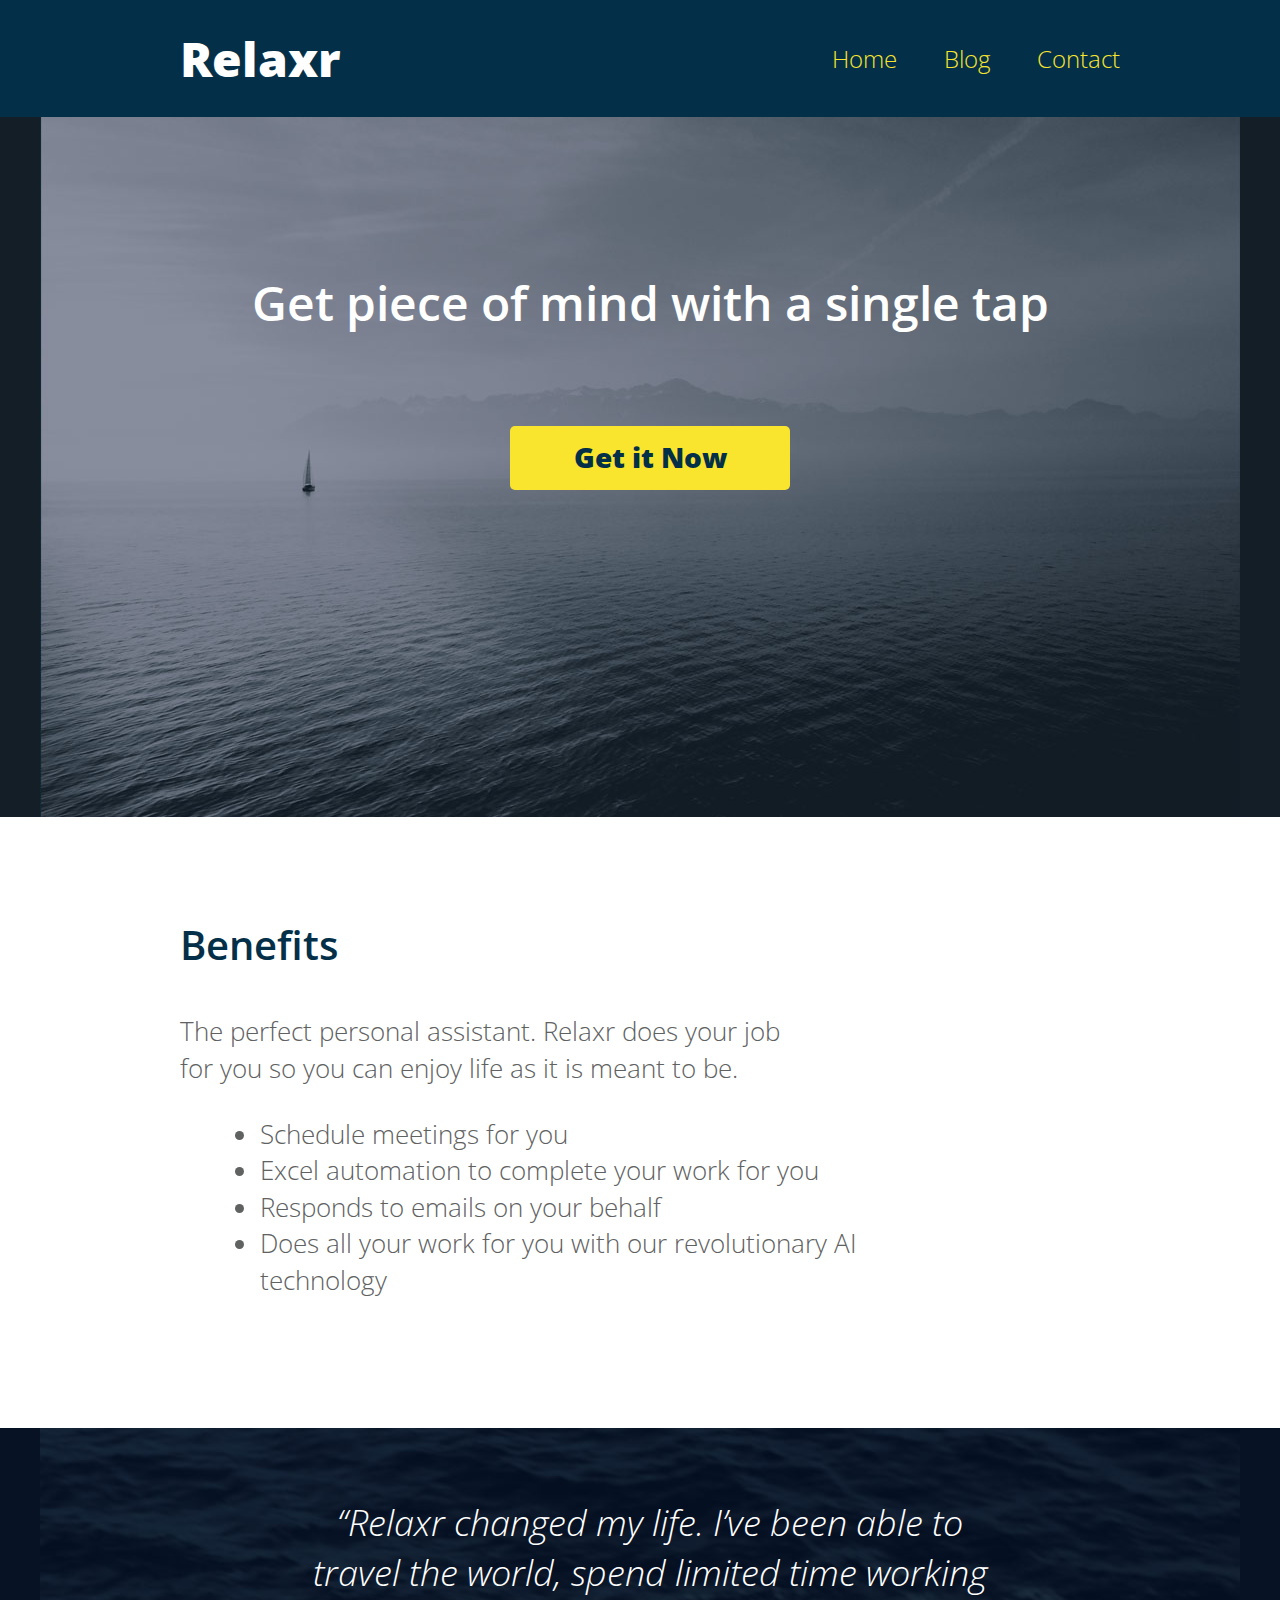
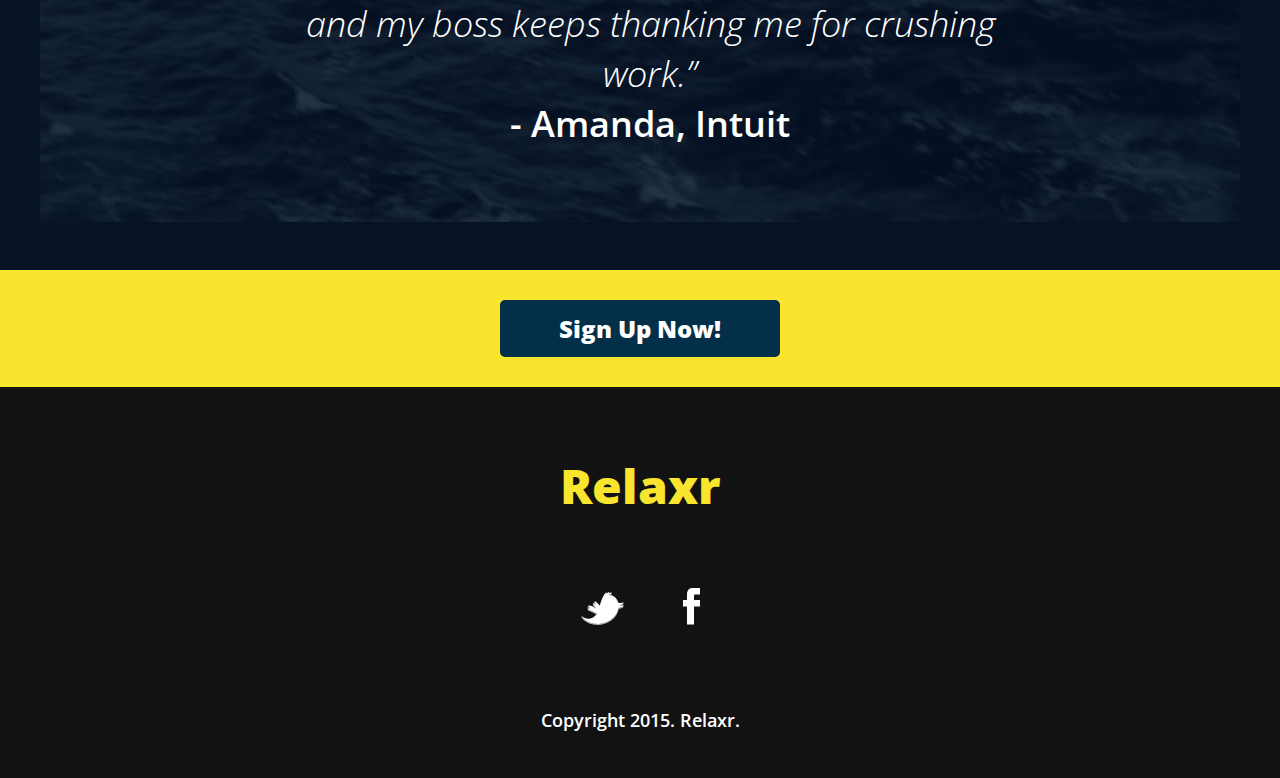
<file: starter_code/index.html>
<!DOCTYPE html>
<html lang="en">
	<head>
    	<meta charset="utf-8">
    	<meta name="description" content="The perfect personal assistant. Relaxr does your job for you so you can enjoy life as it is meant to be.">

		<title>Relaxr Landing Page</title>
		<link href='http://fonts.googleapis.com/css?family=Open+Sans:300italic,300,600,800' rel='stylesheet' type='text/css'>

		<!-- external CSS link -->
		<link rel="stylesheet" href="css/reset.css">
		<link rel="stylesheet" href="css/style.css">

	</head>
	<body>
		<header>
			<div class="container">
				<h1 class="logo">Relaxr</h1>
				<nav>
					<ul>
						<li><a href="index.html">Home</a></li>
						<li><a href="blog.html">Blog</a></li>
						<li><a href="contact.html">Contact</a></li>
					</ul>
				</nav>
			</div>
		</header>
		<section id="hero">
			<div class="container">
				<h2>Get piece of mind with a single tap</h2>
				<a class="button yellow" href="register.html" target="_blank">Get it Now</a>
			</div>
		</section>
		<section id="benefits">
			<div class="container">
				<h3>Benefits</h3>
				<p>The perfect personal assistant. Relaxr does your job for you so you can enjoy life as it is meant to be.</p>
				<ul>
					<li>Schedule meetings for you</li>
					<li>Excel automation to complete your work for you</li>
					<li>Responds to emails on your behalf</li>
					<li>Does all your work for you with our revolutionary AI technology</li>
				</ul>
			</div>
		</section>
		<section id="testimonial">
			<div class="container">
				<blockquote>&ldquo;Relaxr changed my life. I&rsquo;ve been able to travel the world, spend limited time working and my boss keeps thanking me for crushing work.&rdquo;
				<span>- Amanda, Intuit</span></blockquote>
			</div>
		</section>
		<aside id="bottom-cta">
			<a class="button blue" href="register.html" target="_blank">Sign Up Now!</a>
		</aside>
		<footer>
			<h4 class="logo">Relaxr</h4>

			<ul>
				<li><a href="#"><img src="images/twitter.png" alt="Twitter logo"></a></li>
				<li><a href="#"><img src="images/facebook.png" alt="Facebook logo"></a></li>
			</ul>

			<p class="copyright">Copyright 2015. Relaxr.</p>
		</footer>
	</body>
</html>
</file>
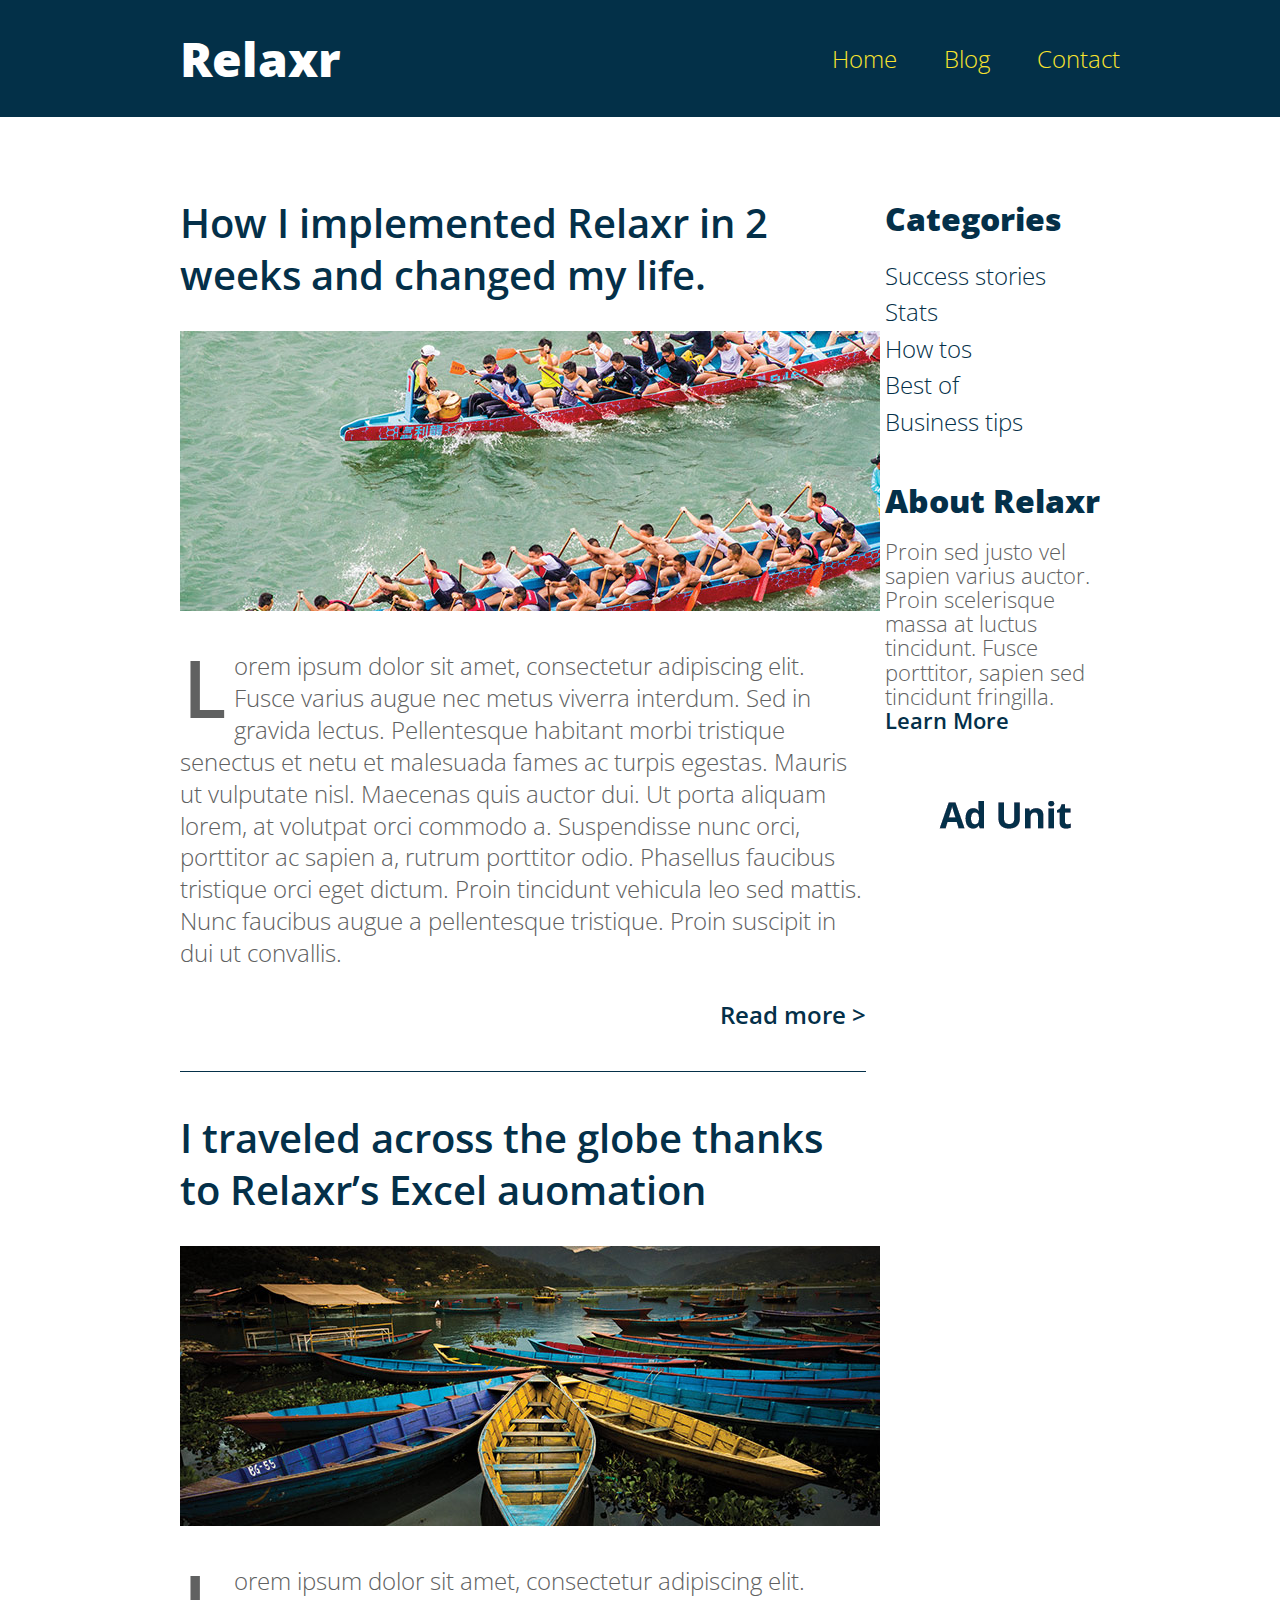
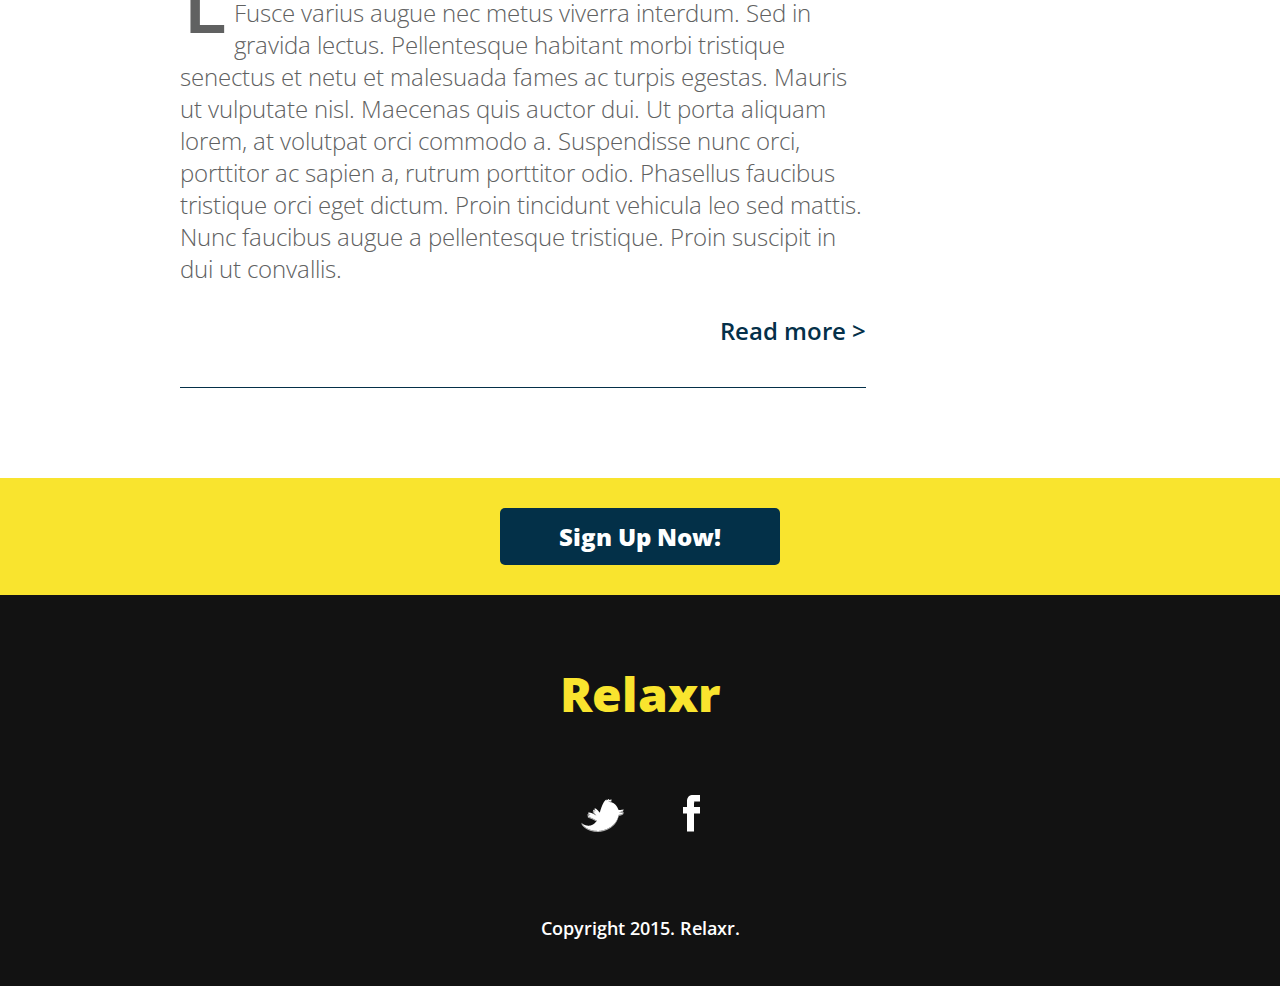
<file: starter_code/blog.html>
<!DOCTYPE html>
<html lang="en">
	<head>
    	<meta charset="utf-8">
    	<meta name="description" content="The perfect personal assistant. Relaxr does your job for you so you can enjoy life as it is meant to be.">

		<title>Relaxr Blog</title>
		<link href='http://fonts.googleapis.com/css?family=Open+Sans:300italic,300,600,800' rel='stylesheet' type='text/css'>

		<!-- external CSS link -->
		<link rel="stylesheet" href="css/reset.css">
		<link rel="stylesheet" href="css/style.css">

	</head>
	<body>
		<header>
			<div class="container">
				<h1 class="logo">Relaxr</h1>
				<nav>
					<ul>
						<li><a href="index.html">Home</a></li>
						<li><a href="blog.html">Blog</a></li>
						<li><a href="contact.html">Contact</a></li>
					</ul>
				</nav>
			</div>
		</header>
		<section id="main">
			<div class="container">
				<section id="posts">
					<article class="post">
						<h2><a href="#">How I implemented Relaxr in 2 weeks and changed my life.</a></h2>
						<img src="images/blog_photo1.jpg" alt="Crew Meet">
						<p>Lorem ipsum dolor sit amet, consectetur adipiscing elit. Fusce varius augue nec metus viverra interdum. Sed in gravida lectus. Pellentesque habitant morbi tristique senectus et netu et malesuada fames ac turpis egestas. Mauris ut vulputate nisl.  Maecenas quis auctor dui. Ut porta aliquam lorem, at volutpat orci commodo a. Suspendisse nunc orci, porttitor ac sapien a, rutrum porttitor odio. Phasellus faucibus tristique orci eget dictum. Proin tincidunt vehicula leo sed mattis. Nunc faucibus augue a pellentesque tristique. Proin suscipit in dui ut convallis.</p>

						<p class="readmore"><a href="#">Read more &gt;</a></p>
					</article>
					<article class="post">
						<h2><a href="#">I traveled across the globe thanks to Relaxr’s Excel auomation</a></h2>
						<img src="images/blog_photo2.jpg" alt="Canoes">
						<p>Lorem ipsum dolor sit amet, consectetur adipiscing elit. Fusce varius augue nec metus viverra interdum. Sed in gravida lectus. Pellentesque habitant morbi tristique senectus et netu et malesuada fames ac turpis egestas. Mauris ut vulputate nisl.  Maecenas quis auctor dui. Ut porta aliquam lorem, at volutpat orci commodo a. Suspendisse nunc orci, porttitor ac sapien a, rutrum porttitor odio. Phasellus faucibus tristique orci eget dictum. Proin tincidunt vehicula leo sed mattis. Nunc faucibus augue a pellentesque tristique. Proin suscipit in dui ut convallis.</p>

						<p class="readmore"><a href="#">Read more &gt;</a></p>
					</article>
				</section><!--
			--><aside id="sidebar">
					<h3>Categories</h3>
					<ul>
						<li><a href="#">Success stories</a></li>
						<li><a href="#">Stats</a></li>
						<li><a href="#">How tos</a></li>
						<li><a href="#">Best of</a></li>
						<li><a href="#">Business tips</a></li>
					</ul>
					<h3>About Relaxr</h3>
					<p>Proin sed justo vel sapien varius auctor. Proin scelerisque massa at luctus tincidunt. Fusce porttitor, sapien sed tincidunt fringilla.<br>
					<a href="">Learn More</a></p>
					<img src="images/ad-unit.png" alt="Ad Unit">
				</aside>
			</div>
		</section>

		<aside id="bottom-cta">
			<a class="button blue" href="register.html" target="_blank">Sign Up Now!</a>
		</aside>
		<footer>
			<h4 class="logo">Relaxr</h4>

			<ul>
				<li><a href="#"><img src="images/twitter.png" alt="Twitter logo"></a></li>
				<li><a href="#"><img src="images/facebook.png" alt="Facebook logo"></a></li>
			</ul>

			<p class="copyright">Copyright 2015. Relaxr.</p>
		</footer>
	</body>
</html>
</file>
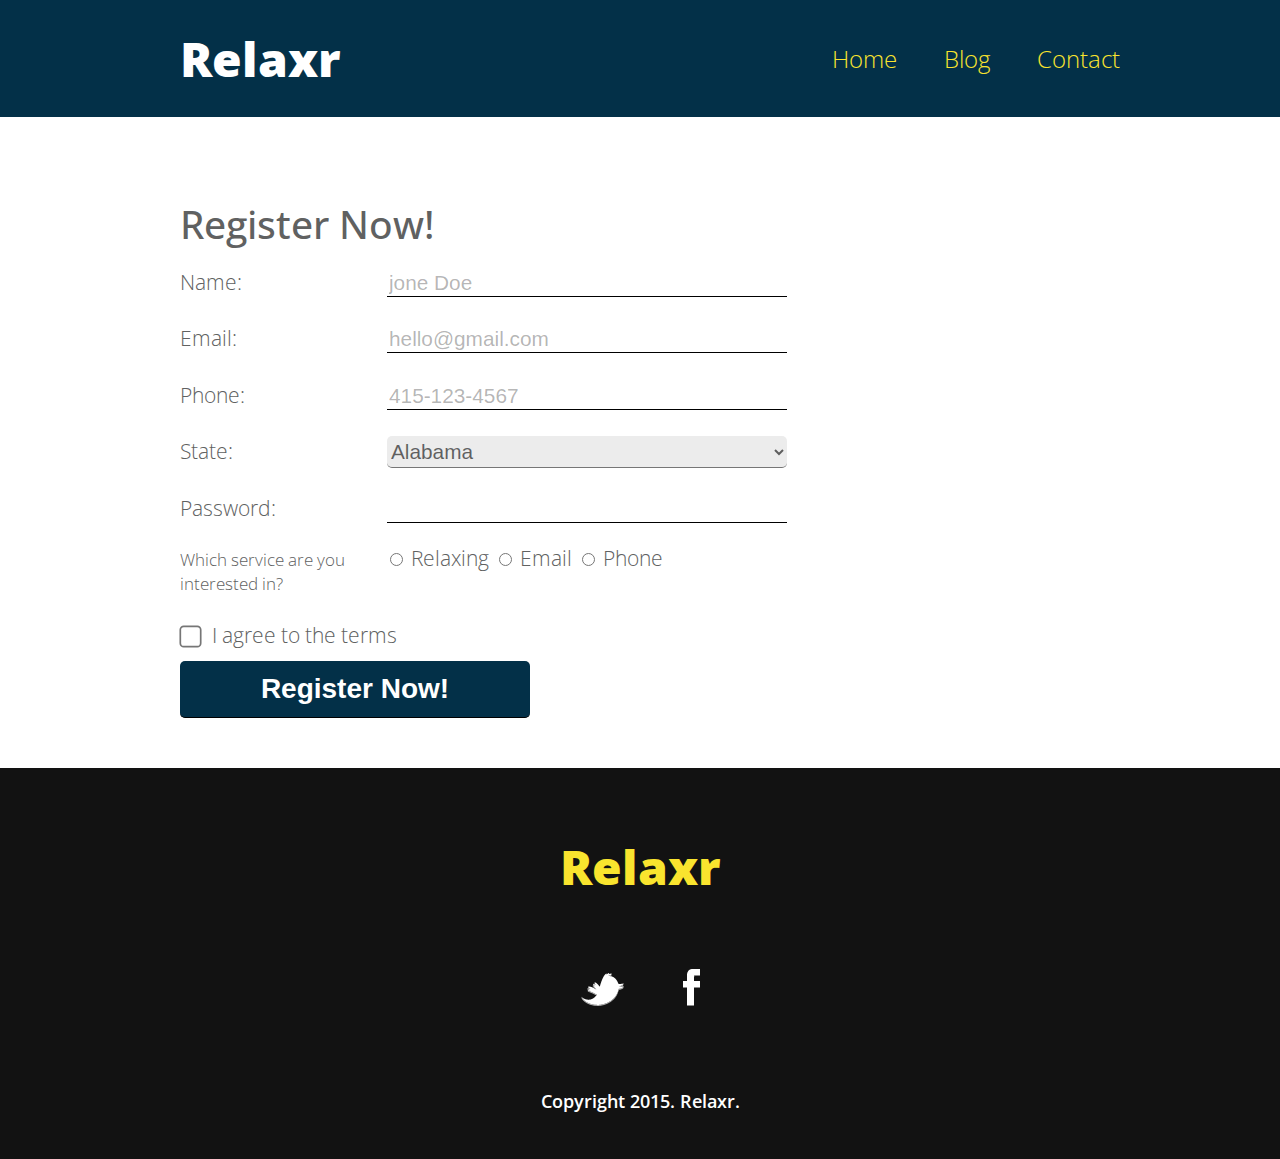
<file: starter_code/register.html>
<!DOCTYPE html>
<html lang="en">
	<head>
    	<meta charset="utf-8">
    	<meta name="description" content="The perfect personal assistant. Relaxr does your job for you so you can enjoy life as it is meant to be.">

		<title>Relaxr Blog</title>
		<link href='http://fonts.googleapis.com/css?family=Open+Sans:300italic,300,600,800' rel='stylesheet' type='text/css'>

		<!-- external CSS link -->
		<link rel="stylesheet" href="css/reset.css">
		<link rel="stylesheet" href="css/style.css">

	</head>
	<body>
		<header>
			<div class="container">
				<h1 class="logo">Relaxr</h1>
				<nav>
					<ul>
						<li><a href="index.html">Home</a></li>
						<li><a href="blog.html">Blog</a></li>
						<li><a href="#">Contact</a></li>
					</ul>
				</nav>
			</div>
		</header>
		<section id="main">
			<div class="container">
				<form id="new-post">
					<h2>Register Now!</h2>
					<div>
					<label for="name">Name:</label> 
						<input type="text" id="name" class="control" placeholder="jone Doe" name="name">
					</div>
					<div>	
					<label for="email">Email:</label>
						<input type="email" id="email" class="control" placeholder="hello@gmail.com" name="email" >
					</div>
					<div>
					<label for="phone">Phone:</label>
						<input type="phone" id="phone" class="control" placeholder="415-123-4567" name="phone" >
					</div>
					<div>
					<label for="state">State:</label>
						<select id="state" class="control" name="state" ></select> 
					</div>
					<div>
					<label for="password">Password:</label>
						<input type="password" id="password" class="control" name="password"  >
					</div>
					<div class="radioDiv" >
					<label for="select">Which service are you interested in?</label>
						<input type="radio" id="select" name="relaxing"> Relaxing
						<input type="radio" id="select" name="emailRadio"> Email
						<input type="radio" id="select" name="phoneRadio"> Phone
					</div>
					<div class="checkbox">
					<input type="checkbox" name="checkbox" ><label for="checkbox"> I agree to the terms
					</label>
				</div>
				<section id="contact">
					<input type="submit" value="Register Now!" id="button" class="contact blue" ></input>
				
				</section>
				</form> 
			
			</div>
		</section>

		<footer>
			<h4 class="logo">Relaxr</h4>

			<ul>
				<li><a href="#"><img src="images/twitter.png" alt="Twitter logo"></a></li>
				<li><a href="#"><img src="images/facebook.png" alt="Facebook logo"></a></li>
			</ul>

			<p class="copyright">Copyright 2015. Relaxr.</p>
		</footer>
	<script src="https://ajax.googleapis.com/ajax/libs/jquery/3.3.1/jquery.min.js"></script>
	


	
	<script type="text/javascript" src="js/script.js"></script>

	</body>
</html>
</file>
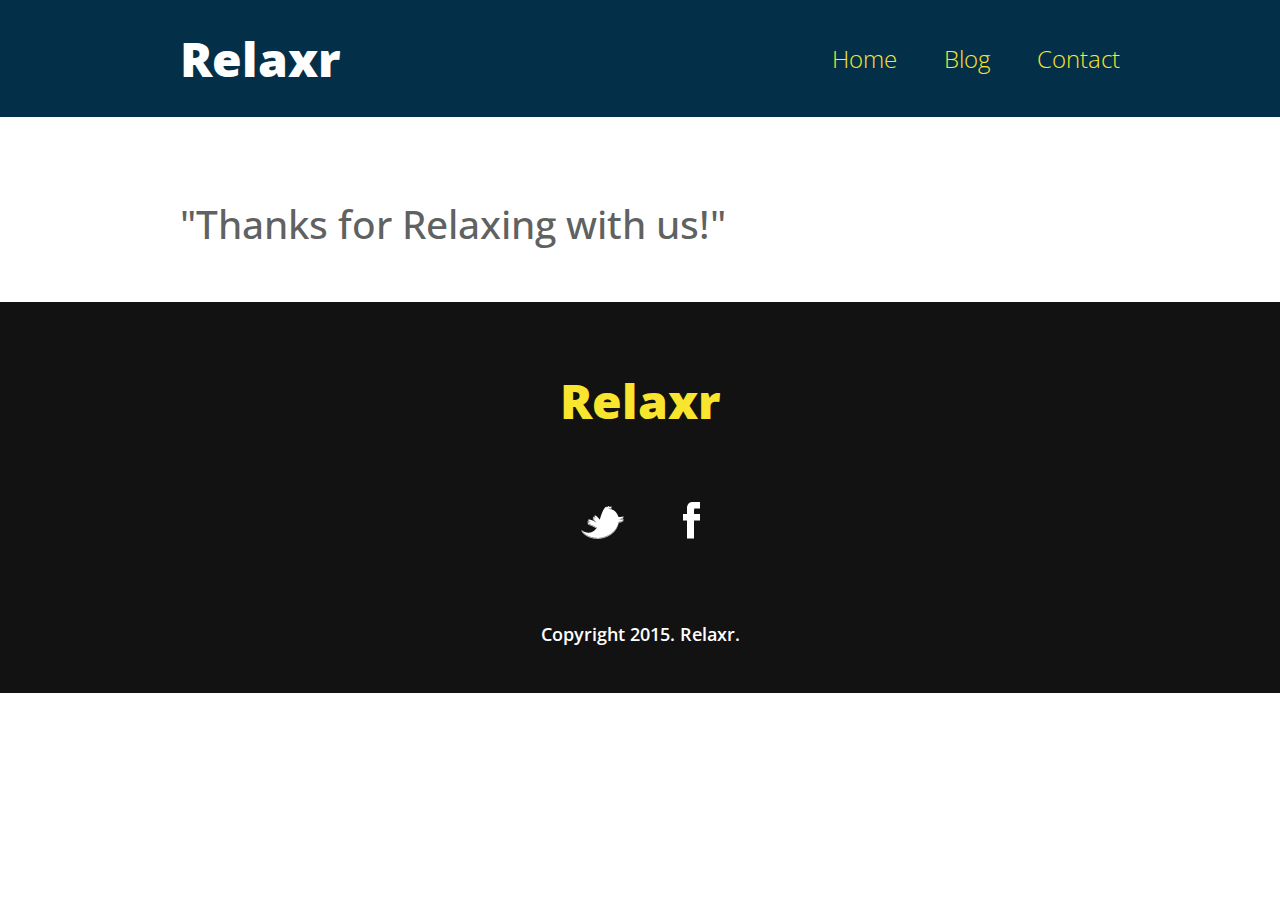
<file: starter_code/submission.html>
<!DOCTYPE html>
<html lang="en">
	<head>
    	<meta charset="utf-8">
    	<meta name="description" content="The perfect personal assistant. Relaxr does your job for you so you can enjoy life as it is meant to be.">

		<title>Relaxr Blog</title>
		<link href='http://fonts.googleapis.com/css?family=Open+Sans:300italic,300,600,800' rel='stylesheet' type='text/css'>

		<!-- external CSS link -->
		<link rel="stylesheet" href="css/reset.css">
		<link rel="stylesheet" href="css/style.css">

	</head>
	<body>
		<header>
			<div class="container">
				<h1 class="logo">Relaxr</h1>
				<nav>
					<ul>
						<li><a href="index.html">Home</a></li>
						<li><a href="blog.html">Blog</a></li>
						<li><a href="#">Contact</a></li>
					</ul>
				</nav>
			</div>
		</header>
		<section id="main">
			<div class="container">
			
					<h2>"Thanks for Relaxing with us!"</h2>
					
	
			</div>
		</section>

		<footer>
			<h4 class="logo">Relaxr</h4>

			<ul>
				<li><a href="#"><img src="images/twitter.png" alt="Twitter logo"></a></li>
				<li><a href="#"><img src="images/facebook.png" alt="Facebook logo"></a></li>
			</ul>

			<p class="copyright">Copyright 2015. Relaxr.</p>
		</footer>
	<script src="https://ajax.googleapis.com/ajax/libs/jquery/3.3.1/jquery.min.js"></script>
	<script type="text/javascript" src="js/script.js"></script>

	</body>
</html>
</file>
<file: starter_code/css/style.css>
/*
Project Name: Blank Template
Client: Your Client
Author: Your Name
Developer @GA in NYC
*/


/******************************************
/* SETUP
/*******************************************/

/* Box Model Hack */
* {
  -moz-box-sizing: border-box; /* Firexfox */
  -webkit-box-sizing: border-box; /* Safari/Chrome/iOS/Android */
  box-sizing: border-box; /* IE */
}

/* Clear fix hack */
.clearfix:after {
  content: ".";
  display: block;
  clear: both;
  visibility: hidden;
  line-height: 0;
  height: 0;
}

.clear {
  clear: both;
}

.alignright {
  float: right;
  padding: 0 0 10px 10px; /* note the padding around a right floated image */
}

.alignleft {
  float: left;
  padding: 0 10px 10px 0; /* note the padding around a left floated image */
}

/******************************************
/* BASE STYLES
/*******************************************/

body {
  color: #f0efef;
  font-size: 26px;
  line-height: 1.4;
  color: #606161;
  font-family: 'Open Sans', Helvetica, Arial, sans-serif;
  font-weight: 300;
}
a {
  text-decoration: none;
}


/******************************************
/* LAYOUT
/*******************************************/

/* Center the container */
.container {
  width: 100%;
  max-width: 960px;
  margin: 0 auto;
}
.logo {
  font-size: 48px;
  font-weight: 800;
}

header {
  background: #033048;
  padding: 25px 0;
  overflow: hidden;
}
header .logo {
  color: #fff;
  float: left;
}

header nav {
  float: right;
  margin-top: 15px;
}
header nav ul li {
  display: inline-block;
  margin: 0 0 0 40px;
  font-size: 24px;
}
header nav ul li a {
  color: #f9e42e;
}

#hero {
  height: 700px;
  background: url(../images/header_bg.jpg) no-repeat top center #131e27;
  padding-top: 32px;
}

#hero .logo {
  color: #fff;
}
#hero h2 {
  font-size: 48px;
  text-align: center;
  color: #fff;
  margin: 120px 0 90px;
  font-weight: 600;
}
.button {
  border-radius: 5px;
  font-weight: 800;
  padding: 12px 0;
  width: 280px;
  font-size: 28px;
  text-align: center;
  display: block;
  margin: 0 auto;
}
.yellow {
  background: #f9e42e;
  color: #033048;
}
.blue {
  background: #033048;
  color: #fff;
  font-size: 24px;
}
#benefits {
  padding: 100px 0 80px;
}
h3 {
  color: #033048;
  font-size: 40px;
  font-weight: 600;
  margin-bottom: 40px;
}
#benefits p, #benefits ul {
  width: 600px;
}
#benefits ul {
  list-style: disc;
  margin: 30px 0 0 80px;
}
#testimonial {
  background: url(../images/testimonial_bg.jpg) no-repeat top center #071324;
  padding: 70px 0 70px;
  color: #fff;
}
blockquote {
  font-size: 36px;
  font-weight: 300;
  font-style: italic;
  text-align: center;
  width: 75%;
  margin: 0 auto;
}
blockquote span {
  font-weight: 600;
  display: block;
  font-style: normal;
}
#main {
  margin-top: 80px;
}
#posts {
  width: 73%;
  display: inline-block;
  margin-right: 1.95%;
  vertical-align: top;
}
#sidebar {
  width: 25%;
  display: inline-block;
  vertical-align: top;
}
.post {
  border-bottom: 1px solid #043049;
  padding-bottom: 40px;
  margin-bottom: 40px;
}
.post h2 {
  font-weight: 600;
  font-size: 40px;
  line-height: 1.3;
  margin-bottom: 30px;
}
.post h2 a {
  color: #043049;
}

.post img {
  margin-bottom: 30px;
}
.post p {
  font-size: 24px;
  line-height: 1.333;
  color: #606161;
}
.post p:first-of-type:first-letter {
  float: left;
  font-size: 80px;
  line-height: 65px;
  padding-top: 4px;
  padding-right: 8px;
  padding-left: 3px;
  font-weight: 600;
}
.readmore {
  text-align: right;
  margin-top: 30px;
}
.readmore a {
  color: #043049;
  font-weight: 600;
}

/*.button {
  border-radius: 5px;
  font-weight: 800;
  padding: 12px 0;
  width: 280px;
  font-size: 28px;
  text-align: center;
  display: block;
  margin: 0 auto;
}
.yellow {
  background: #f9e42e;
  color: #033048;
}
.blue {
  background: #033048;
  color: #fff;
  font-size: 24px;
}*/

#sidebar h3 {
  font-size: 32px;
  font-weight: 800;
  margin-bottom: 15px;
  color: #043049;
}
#sidebar ul {
  margin-bottom: 40px;
}
#sidebar ul li a {
  color: #043049;
  font-size: 24px;
}
#sidebar p {
  font-size: 22px;
  line-height: 1.1;
  margin-bottom: 40px;
}
#sidebar p a {
  color: #043049;
  font-weight: 600;
}

#bottom-cta {
  background: #f9e42e;
  padding: 30px;
  text-align: center;
}

footer {
  background: #121212;
  padding: 65px 0 45px;
  text-align: center;
}
footer .logo {
  color: #f9e42e;
  margin-bottom: 68px;
}
footer ul li {
  display: inline-block;
  list-style: none;
  margin: 0 26px 75px;
}
footer p {
  font-size: 18px;
  color: #fff;
  font-weight: 600;
}
#contact {
  width: 70%;
}

/* register's css */

.container {
  padding:0 0 50px 20px;
}

h2 {
  font-size: 1.5em;
  font-weight: 500;
}

label {
  display: inline-flex;
  width: 200px;
  font-size: 0.8em;
}

input {
  font-size: 0.8em;
  border:none;
  border-bottom: 1px solid black;
}
input::placeholder {
  color: rgba(0,0,0, 0.3);
}
input[type="checkbox"] {
  transform: scale(1.7);
  margin-right: 15px;
}
#state {
  font-size: 0.8em;
  border-radius: 5px;
  border-top: 0;
  border-left: 0;
  border-right: 0;
  border-bottom: 3px solid block;
  background-color: rgba(160,160,160,0.2);
  color: rgba(0,0,0,0.6);
  padding: 3px 0;
}

#name, #email, #phone, #state, #password {
  width: 400px;
  
}

form > div {
  padding: 10px 0 10px;
  vertical-align: middle;
}

.radioDiv {
  display: inline-block;
  position: relative;
  vertical-align: middle;
  font-size: 0.8em;
}

.contact {
  border-radius: 5px;
  font-weight: 800;
  padding: 12px 0;
  width: 350px;
  font-size: 28px;
  text-align: center;
  display: block;
}



@media only screen and (max-width: 768px) {
  body {
    font-size: 18px;
  }
  header {
    padding: 10px;
  }
  h3 {
    font-size: 30px;
  }
  .logo {
    font-size: 36px;
  }
  header nav ul li {
    margin: 0px 20px 0 0;
  }
  header nav ul li {
    font-size: 18px;
  }
  #hero {
    height: auto;
    padding: 30px 0 50px;
  }
  #hero h2 {
    font-size: 28px;
    margin: 40px 0 60px;
  }
  #benefits {
    padding: 30px 0;
  }
  #benefits p, #benefits ul {
    width: 82%;
    margin: 0 auto 20px;
  }
  blockquote {
    font-size: 20px;
    width: 90%;
  }
  #main {
    margin-top: 25px;
  }
  footer .logo, footer ul li {
    margin-bottom: 30px;
  }
  #posts, #sidebar {
    margin: 0 auto;
    width: 95%;
    display: block;
  }
  .post h2 {
    font-size: 24px;
  }
  .post p {
    font-size: 18px;
  }
  .post p:first-of-type:first-letter {
    float: none;
    font-size: 18px;
    line-height: 18px;
    padding: 0;
    font-weight: 300;
  }
  .post img {
    width: 100%;
    margin-bottom: 15px;
  }
  #sidebar h3 {
    font-size: 24px;
  }
  #sidebar ul li a, #sidebar p {
    font-size: 18px;
  }
  #sidebar img {
    display: none;
  }


        /* register's css */
        .container {
        padding:0 0 50px 20px;
        }
        h2 {
          font-size: 1.5em;
        }

        label {
          display: block;
          width: 200px;
          font-size: 0.8em;
        }

        input {
          font-size: 0.8em;
          border-radius: 5px;
          border: 1px solid black;
          padding: 3px 0;
        }
        input::placeholder {
          color: rgba(0,0,0, 0.3);
        }
        .checkbox {
          display: flex;
          align-items: center;
        }
        input[type="checkbox"] {
          align-items: center;
          transform: scale(1.3);
          margin-right: 15px;
        }
        #state {
          font-size: 0.8em;
        }

        form > div {
          padding: 10px 0 10px;
          vertical-align: middle;
        }

        .radioDiv {
          font-size: 0.8em;
        }

}
</file>
